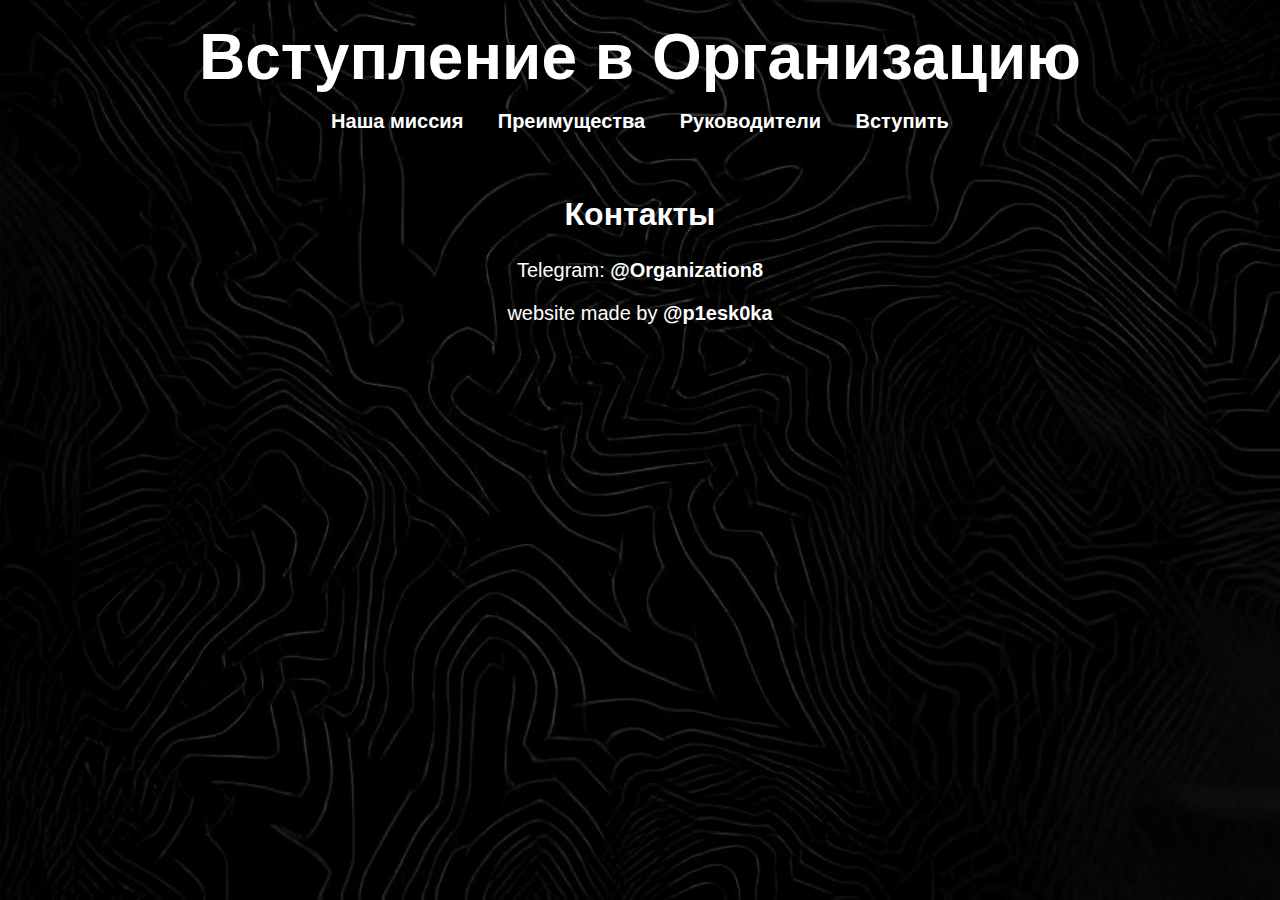
<file: index.html>
<!DOCTYPE html>
<html lang="ru">
<head>
    <meta charset="UTF-8">
    <meta name="viewport" content="width=device-width, initial-scale=1.0">
    <title>Вступление в Организацию</title>
    <link rel="stylesheet" href="style.css">
    <link rel="shortcut icon" href="icon-photoroom.png" type="image/x-icon"/>
    <link rel="icon" href="icon-photoroom.png" type="image/x-icon">
</head>
<body>
    <header>
        <h1>Вступление в Организацию</h1>
        <nav>
            <ul>
                <li><a href="mission.html">Наша миссия</a></li>
                <li><a href="advantages.html">Преимущества</a></li>
                <li><a href="leaders.html">Руководители</a></li>
                <li><a href="join.html">Вступить</a></li>
            </ul>
        </nav>
    </header>

    <footer id="contact">
        <h2>Контакты</h2>
        <p>Telegram: <a href="t.me/Organization8" class="external">@Organization8</a></p>
        <p>website made by <a href="https://t.me/p1esk0ka" class="external">@p1esk0ka</a></p>
    </footer>
</body>
</html>
</file>
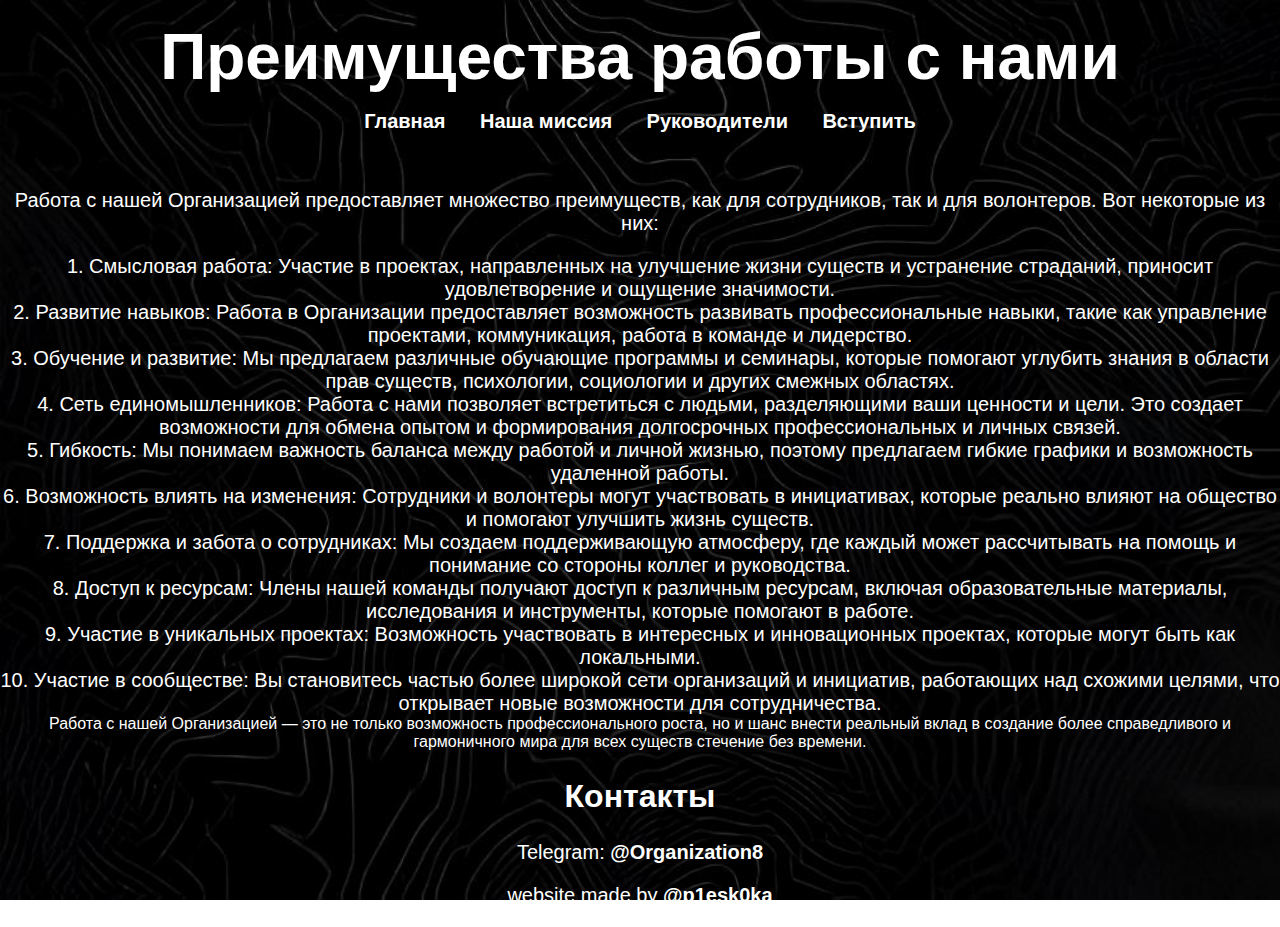
<file: advantages.html>
<!DOCTYPE html>
<html lang="ru">
<head>
    <meta charset="UTF-8">
    <meta name="viewport" content="width=device-width, initial-scale=1.0">
    <title>Вступление в Организацию</title>
    <link rel="stylesheet" href="style.css">
    <link rel="shortcut icon" href="icon-photoroom.png" type="image/x-icon"/>
    <link rel="icon" href="icon-photoroom.png" type="image/x-icon">
</head>
<body>
    <header>
        <h1>Преимущества работы с нами</h1>
        <nav>
            <ul>
                <li><a href="index.html">Главная</a></li>
                <li><a href="mission.html">Наша миссия</a></li>
                <li><a href="leaders.html">Руководители</a></li>
                <li><a href="join.html">Вступить</a></li>
            </ul>
        </nav>
    </header>

    <main>
        <p>
        Работа с нашей Организацией предоставляет множество преимуществ, как для сотрудников, так и для волонтеров. Вот некоторые из них:
         <ul>

         <li>1. Смысловая работа:
        
           Участие в проектах, направленных на улучшение жизни существ и устранение страданий, приносит удовлетворение и ощущение значимости.</li>
        
         <li>2. Развитие навыков:
        
           Работа в Организации предоставляет возможность развивать профессиональные навыки, такие как управление проектами, коммуникация, работа в команде и лидерство.</li>
        
         <li>3. Обучение и развитие:
        
           Мы предлагаем различные обучающие программы и семинары, которые помогают углубить знания в области прав существ, психологии, социологии и других смежных областях.</li>
        
         <li>4. Сеть единомышленников:
        
           Работа с нами позволяет встретиться с людьми, разделяющими ваши ценности и цели. Это создает возможности для обмена опытом и формирования долгосрочных профессиональных и личных связей.</li>
        
         <li>5. Гибкость:
        
           Мы понимаем важность баланса между работой и личной жизнью, поэтому предлагаем гибкие графики и возможность удаленной работы.</li>
        
         <li>6. Возможность влиять на изменения:
        
           Сотрудники и волонтеры могут участвовать в инициативах, которые реально влияют на общество и помогают улучшить жизнь существ.</li>
        
         <li>7. Поддержка и забота о сотрудниках:
        
           Мы создаем поддерживающую атмосферу, где каждый может рассчитывать на помощь и понимание со стороны коллег и руководства.</li>
        
         <li>8. Доступ к ресурсам:
        
           Члены нашей команды получают доступ к различным ресурсам, включая образовательные материалы, исследования и инструменты, которые помогают в работе.</li>
        
         <li>9. Участие в уникальных проектах:
        
           Возможность участвовать в интересных и инновационных проектах, которые могут быть как локальными.</li>
        
         <li>10. Участие в сообществе:
        
           Вы становитесь частью более широкой сети организаций и инициатив, работающих над схожими целями, что открывает новые возможности для сотрудничества.</li>
        
        Работа с нашей Организацией — это не только возможность профессионального роста, но и шанс внести реальный вклад в создание более справедливого и гармоничного мира для всех существ стечение без времени.
      </ul>
      </p>
    </main>

    <footer id="contact">
        <h2>Контакты</h2>
        <p>Telegram: <a href="t.me/Organization8" class="external">@Organization8</a></p>
        <p>website made by <a href="https://t.me/p1esk0ka" class="external">@p1esk0ka</a></p>
    </footer>
</body>
</html>
</file>
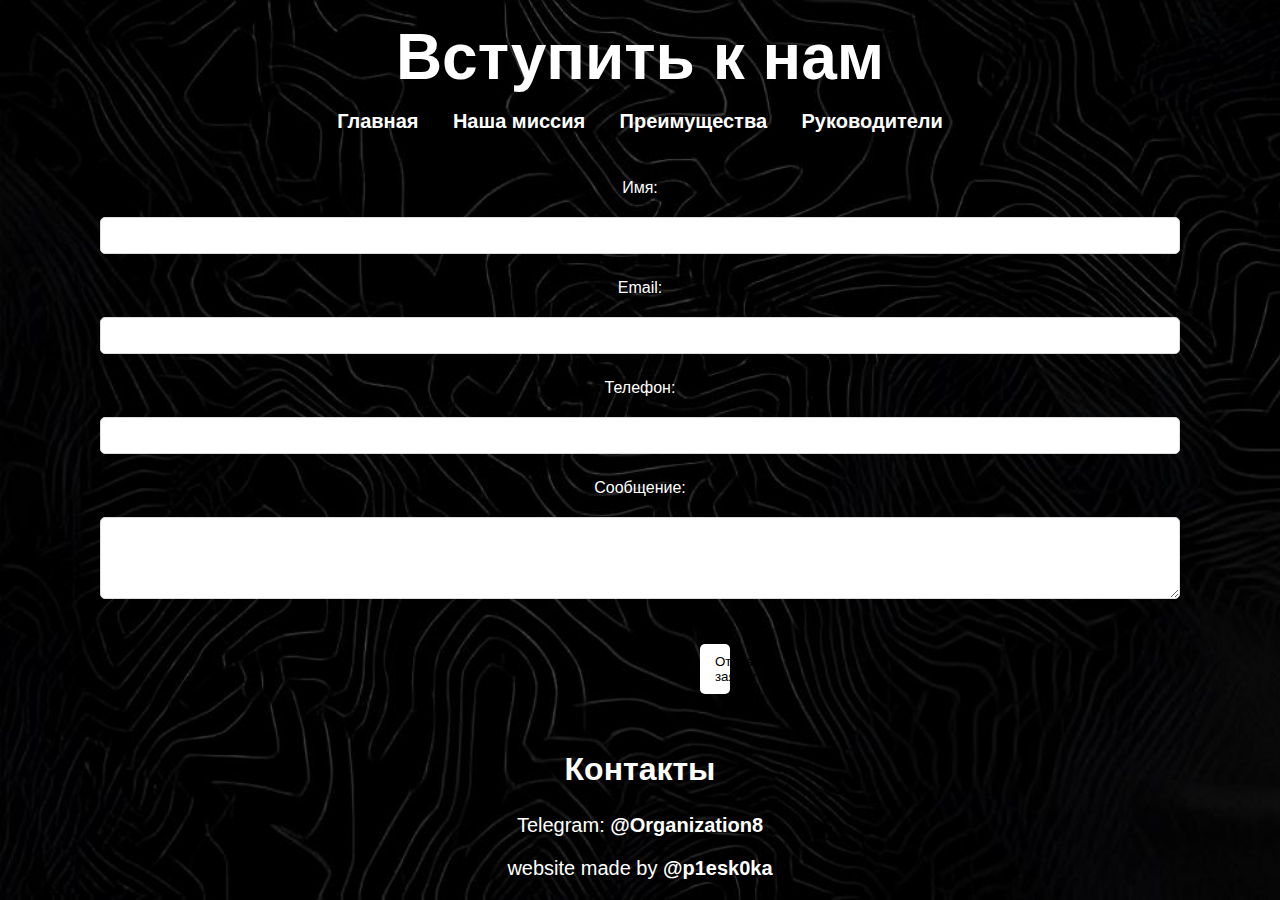
<file: join.html>
<!DOCTYPE html>
<html lang="ru">
<head>
    <meta charset="UTF-8">
    <meta name="viewport" content="width=device-width, initial-scale=1.0">
    <title>Вступление в Организацию</title>
    <link rel="stylesheet" href="style.css">
    <link rel="shortcut icon" href="icon-photoroom.png" type="image/x-icon"/>
    <link rel="icon" href="icon-photoroom.png" type="image/x-icon">
</head>
<body>
    <header>
        <h1>Вступить к нам</h1>
        <nav>
            <ul>
                <li><a href="index.html">Главная</a></li>
                <li><a href="mission.html">Наша миссия</a></li>
                <li><a href="advantages.html">Преимущества</a></li>
                <li><a href="leaders.html">Руководители</a></li>
            </ul>
        </nav>
    </header>

    <main>
        <form action="#" method="post">
            <label for="name">Имя:</label>
            <input type="text" id="name" name="name" required>
    
            <label for="email">Email:</label>
            <input type="email" id="email" name="email" required>
    
            <label for="phone">Телефон:</label>
            <input type="text" id="phone" name="phone" required>
    
            <label for="message">Сообщение:</label>
            <textarea id="message" name="message" rows="4" required></textarea>
    
            <button type="submit">Отправить заявку</button>
        </form>
    </main>

    <footer id="contact">
        <h2>Контакты</h2>
        <p>Telegram: <a href="t.me/Organization8" class="external">@Organization8</a></p>
        <p>website made by <a href="https://t.me/p1esk0ka" class="external">@p1esk0ka</a></p>
    </footer>
</body>
</html>
</file>
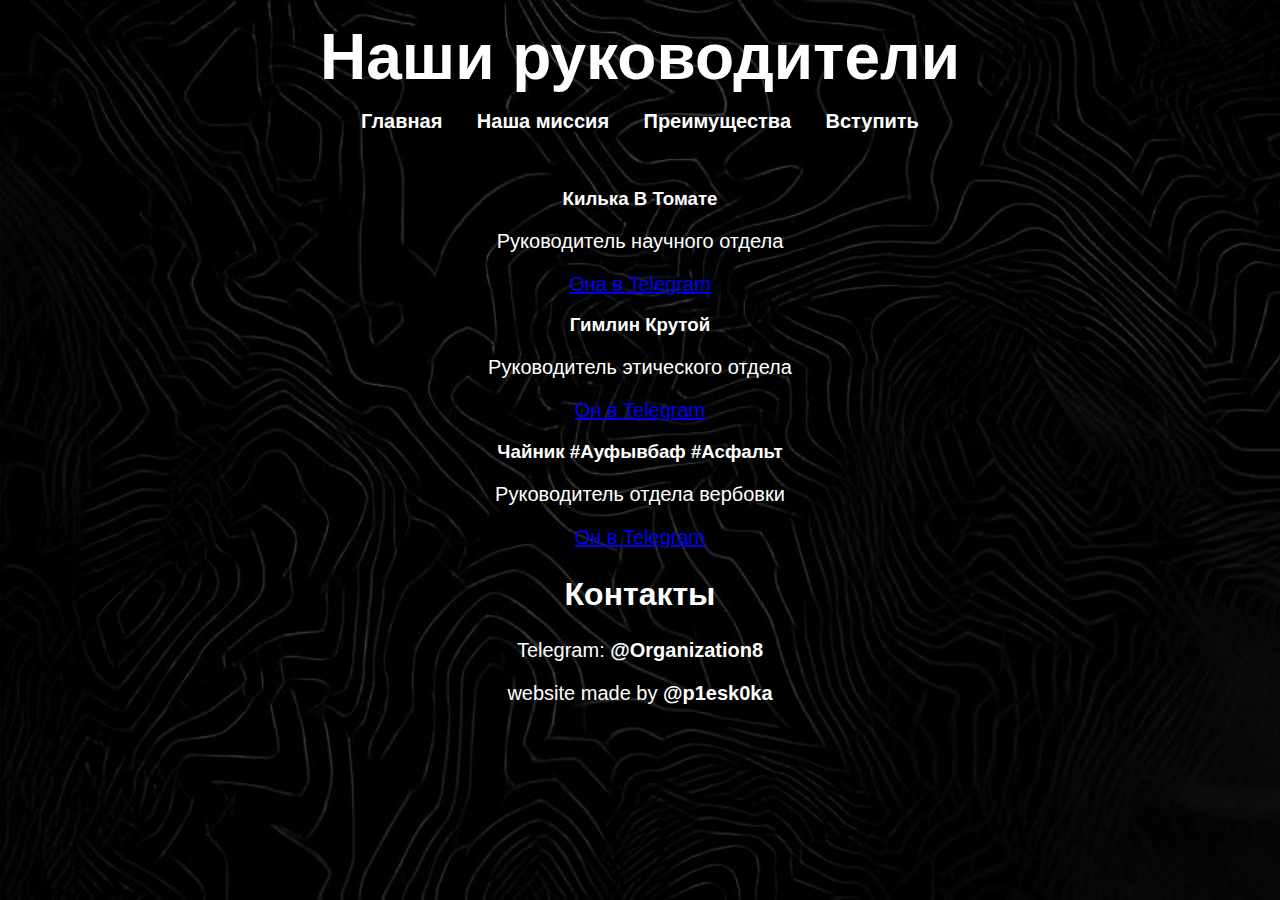
<file: leaders.html>
<!DOCTYPE html>
<html lang="ru">
<head>
    <meta charset="UTF-8">
    <meta name="viewport" content="width=device-width, initial-scale=1.0">
    <title>Вступление в Организацию</title>
    <link rel="stylesheet" href="style.css">
    <link rel="shortcut icon" href="icon-photoroom.png" type="image/x-icon"/>
    <link rel="icon" href="icon-photoroom.png" type="image/x-icon">
</head>
<body>
    <header>
        <h1>Наши руководители</h1>
        <nav>
            <ul>
                <li><a href="index.html">Главная</a></li>
                <li><a href="mission.html">Наша миссия</a></li>
                <li><a href="advantages.html">Преимущества</a></li>
                <li><a href="join.html">Вступить</a></li>
            </ul>
        </nav>
    </header>

    <main>
        <div class="leader">
            <h3>Килька В Томате</h3>
            <p>Руководитель научного отдела</p>
            <a href="t.me/Myltif" class="external">Она в Telegram</a>
        </div>
        <div class="leader">
            <h3>Гимлин Крутой</h3>
            <p>Руководитель этического отдела</p>
            <a href="t.me/Dfop76" class="external">Он в Telegram</a>
        </div>
        <div class="leader">
            <h3>Чайник #Ауфывбаф #Асфальт</h3>
            <p>Руководитель отдела вербовки</p>
            <a href="t.me/Azuki993" class="external">Он в Telegram</a>
        </div>
    </main>

    <footer id="contact">
        <h2>Контакты</h2>
        <p>Telegram: <a href="t.me/Organization8" class="external">@Organization8</a></p>
        <p>website made by <a href="https://t.me/p1esk0ka" class="external">@p1esk0ka</a></p>
    </footer>
</body>
</html>
</file>
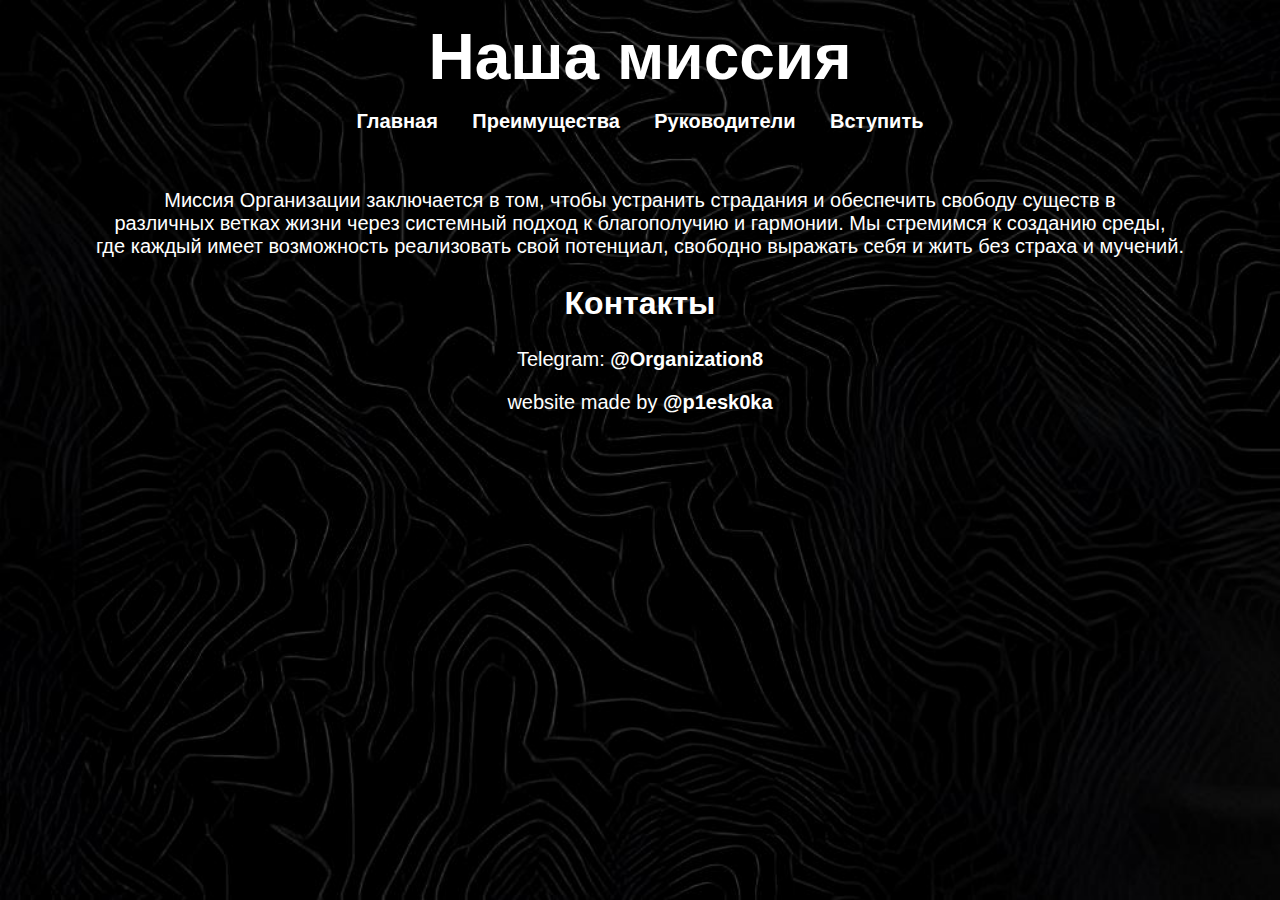
<file: mission.html>
<!DOCTYPE html>
<html lang="ru">
<head>
    <meta charset="UTF-8">
    <meta name="viewport" content="width=device-width, initial-scale=1.0">
    <title>Вступление в Организацию</title>
    <link rel="stylesheet" href="style.css">
    <link rel="shortcut icon" href="icon-photoroom.png" type="image/x-icon"/>
    <link rel="icon" href="icon-photoroom.png" type="image/x-icon">
</head>
<body>
    <header>
        <h1>Наша миссия</h1>
        <nav>
            <ul>
                <li><a href="index.html">Главная</a></li>
                <li><a href="advantages.html">Преимущества</a></li>
                <li><a href="leaders.html">Руководители</a></li>
                <li><a href="join.html">Вступить</a></li>
            </ul>
        </nav>
    </header>

    <main>
        <p>Миссия Организации заключается в том, чтобы устранить страдания и обеспечить свободу существ в <br> 
            различных ветках жизни через системный подход к благополучию и гармонии. Мы стремимся к созданию среды, <br> 
            где каждый имеет возможность реализовать свой потенциал, свободно выражать себя и жить без страха и мучений.</p>
    </main>

    <footer id="contact">
        <h2>Контакты</h2>
        <p>Telegram: <a href="t.me/Organization8" class="external">@Organization8</a></p>
        <p>website made by <a href="https://t.me/p1esk0ka" class="external">@p1esk0ka</a></p>
    </footer>
</body>
</html>
</file>
<file: style.css>
* {
    box-sizing: border-box;
}

h1 {
    font-size: 64px;
}

h2 {
    font-size: 32px;
}

p, a, li {
    font-size: 20px;
}

body {
    font-family: 'Arial', sans-serif;
    margin: 0;
    padding: 0;
    color: white;
    text-align: center;
    background-image: url(bg.jpg);
    background-repeat: no-repeat;
    background-size: cover;
    background-attachment: fixed;
}

header {
    padding: 20px;
    text-align: center;
}

header h1 {
    margin: 0;
}

ul {
    list-style-type: none;
    padding: 0;
}

nav ul li {
    display: inline;
    margin: 0 15px;
}

nav ul li a {
    color: white;
    text-decoration: none;
    font-weight: bold;
}

section {
    margin: 20px 0;
    padding: 20px;
    border-radius: 10px;
    box-shadow: 0 2px 4px rgba(0, 0, 0, 0.1);
}


form {
    display: flex;
    flex-direction: column;
}

label {
    margin: 10px 0 5px;
}

input[type="text"],
input[type="email"],
textarea {
    padding: 10px;
    border: 1px solid #ddd;
    border-radius: 5px;
    margin: 15px 100px;
}

button {
    margin: 30px 700px;
    padding: 10px 15px;
    background-color: #ffffff;
    color: #000000;
    border: none;
    border-radius: 5px;
    cursor: pointer;
    margin
}

footer a {
    color: #ffffff;
    text-decoration: none;
    font-weight: bold;
}
</file>
